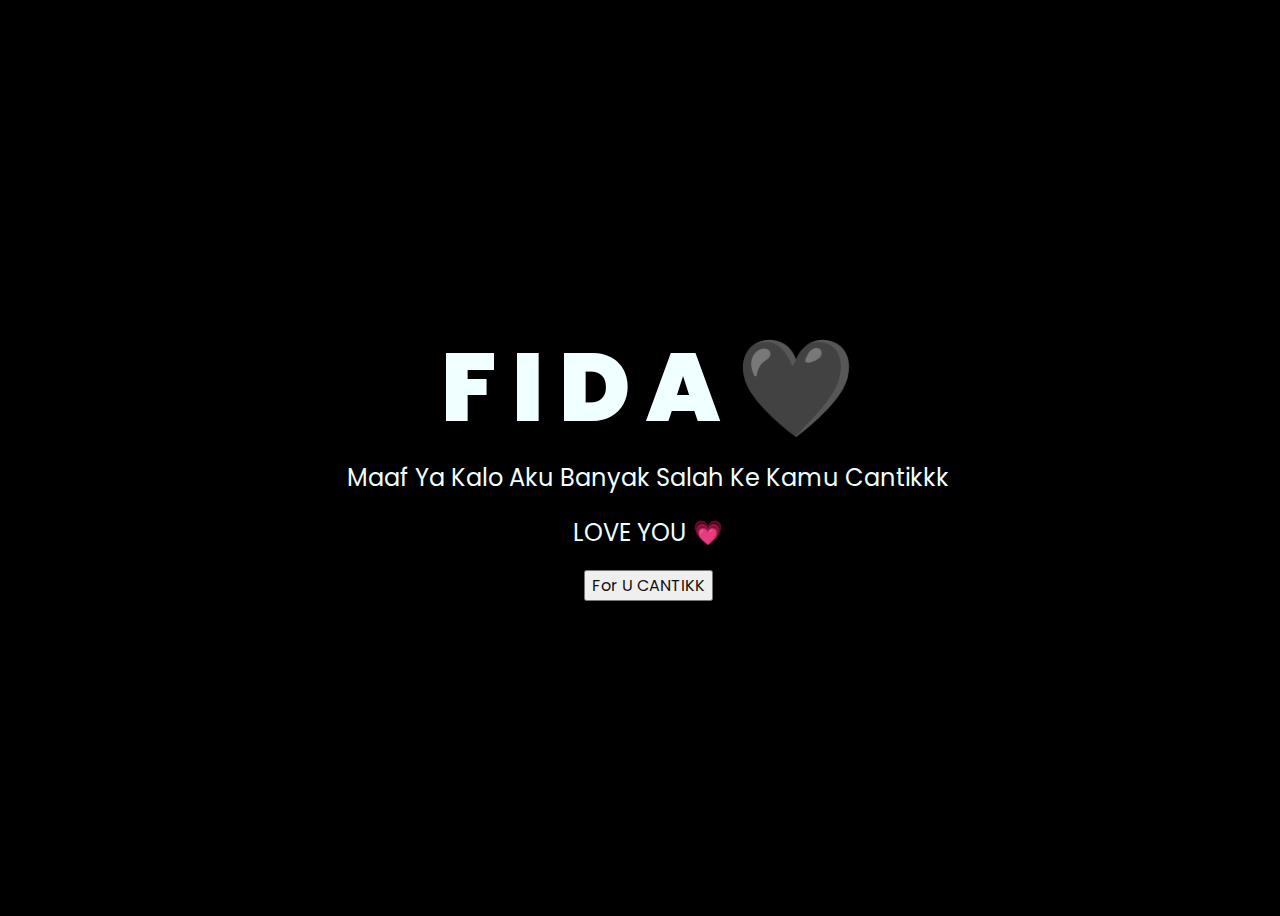
<file: index.html>
<!DOCTYPE html>
<html lang="en">
<head>
    <meta charset="UTF-8">
    <meta http-equiv="X-UA-Compatible" content="IE=edge">
    <meta name="viewport" content="width=device-width, initial-scale=1.0">
    <link rel="stylesheet" href="css/style.css">
    <link rel="icon" href="img/Fida.jpg" type="image/x-icon">
    <title>Idhaaa</title>
</head>
<body>
    <div class="greetings">
    <!-- silahkan menambah kata sesuai keinginan dengan <span>text...</span -->
        <span>F</span>
        <span>I</span>
        <span>D</span>
        <span>A</span>
        <span>🖤</span>
    </div>
    <div class="description">
        <span>Maaf Ya Kalo Aku Banyak Salah Ke Kamu Cantikkk</span>
    </div>
</div>
<div class="description">
    <span> LOVE YOU 💗 </span>
</div>
    <div class="button">
        <button>
            <a href="Bunga.html">For U CANTIKK</a>
        </button>
    </div>
</body>
</html>
</file>
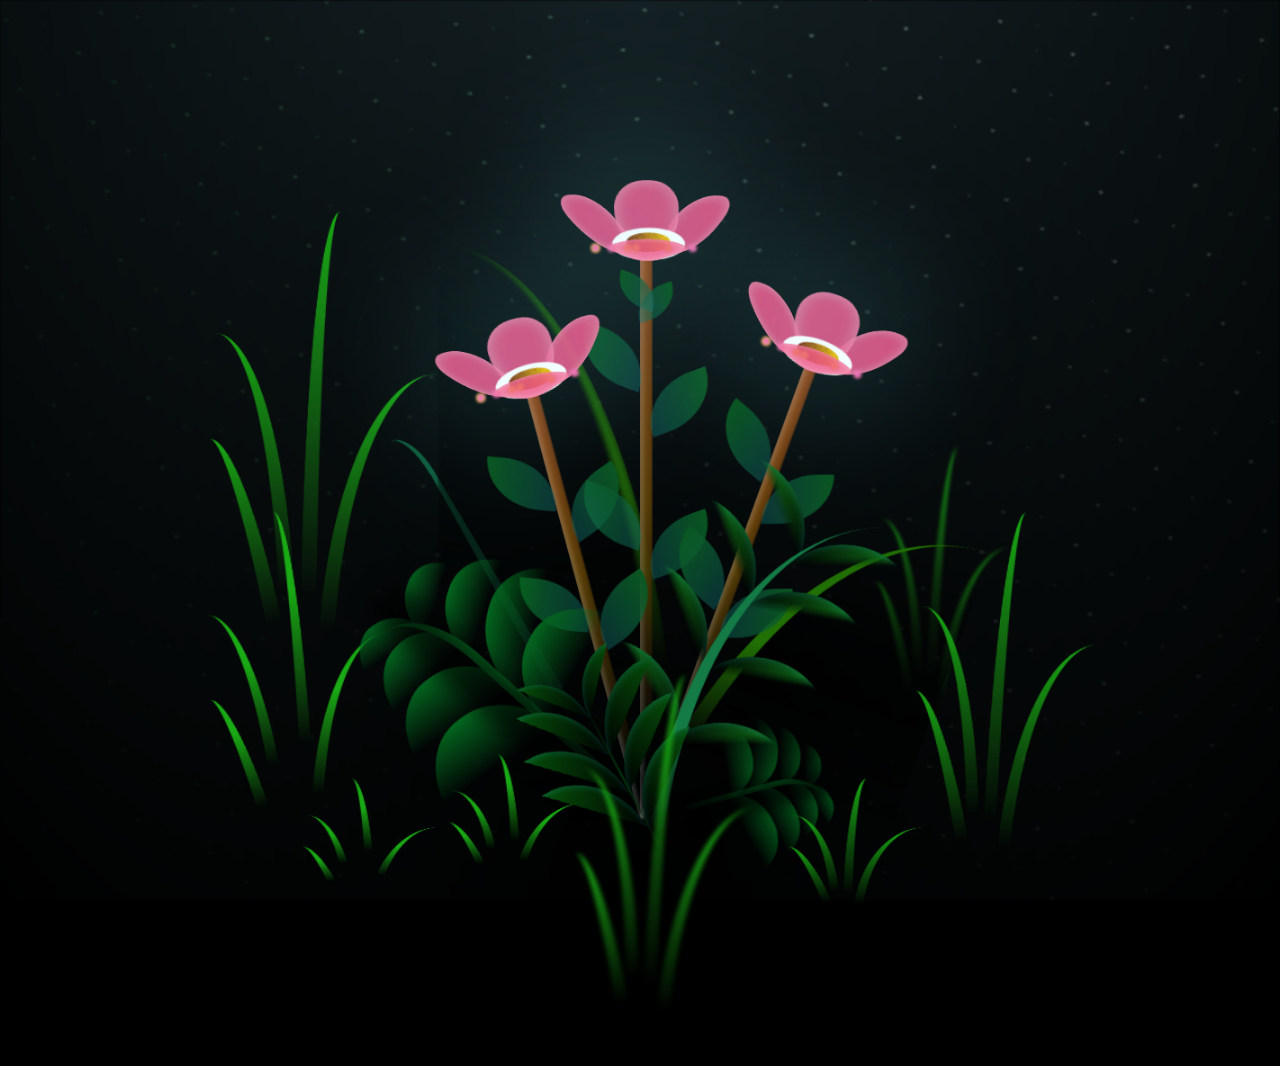
<file: Bunga.html>
<!DOCTYPE html>
<html lang="en">
<head>
    <meta charset="UTF-8">
    <meta http-equiv="X-UA-Compatible" content="IE=edge">
    <meta name="viewport" content="width=device-width, initial-scale=1.0">
    <link rel="stylesheet" href="css/main.css">
    <link rel="icon" href="img/Fida.jpg" type="image/x-icon">
    <title>Idhaaa</title>
</head>
<body class="container">
    <div class="night"></div>
    <div class="flowers">
      <div class="flower flower--1">
        <div class="flower__leafs flower__leafs--1">
          <div class="flower__leaf flower__leaf--1"></div>
          <div class="flower__leaf flower__leaf--2"></div>
          <div class="flower__leaf flower__leaf--3"></div>
          <div class="flower__leaf flower__leaf--4"></div>
          <div class="flower__white-circle"></div>
  
          <div class="flower__light flower__light--1"></div>
          <div class="flower__light flower__light--2"></div>
          <div class="flower__light flower__light--3"></div>
          <div class="flower__light flower__light--4"></div>
          <div class="flower__light flower__light--5"></div>
          <div class="flower__light flower__light--6"></div>
          <div class="flower__light flower__light--7"></div>
          <div class="flower__light flower__light--8"></div>
  
        </div>
        <div class="flower__line">
          <div class="flower__line__leaf flower__line__leaf--1"></div>
          <div class="flower__line__leaf flower__line__leaf--2"></div>
          <div class="flower__line__leaf flower__line__leaf--3"></div>
          <div class="flower__line__leaf flower__line__leaf--4"></div>
          <div class="flower__line__leaf flower__line__leaf--5"></div>
          <div class="flower__line__leaf flower__line__leaf--6"></div>
        </div>
      </div>
  
      <div class="flower flower--2">
        <div class="flower__leafs flower__leafs--2">
          <div class="flower__leaf flower__leaf--1"></div>
          <div class="flower__leaf flower__leaf--2"></div>
          <div class="flower__leaf flower__leaf--3"></div>
          <div class="flower__leaf flower__leaf--4"></div>
          <div class="flower__white-circle"></div>
  
          <div class="flower__light flower__light--1"></div>
          <div class="flower__light flower__light--2"></div>
          <div class="flower__light flower__light--3"></div>
          <div class="flower__light flower__light--4"></div>
          <div class="flower__light flower__light--5"></div>
          <div class="flower__light flower__light--6"></div>
          <div class="flower__light flower__light--7"></div>
          <div class="flower__light flower__light--8"></div>
  
        </div>
        <div class="flower__line">
          <div class="flower__line__leaf flower__line__leaf--1"></div>
          <div class="flower__line__leaf flower__line__leaf--2"></div>
          <div class="flower__line__leaf flower__line__leaf--3"></div>
          <div class="flower__line__leaf flower__line__leaf--4"></div>
        </div>
      </div>
  
      <div class="flower flower--3">
        <div class="flower__leafs flower__leafs--3">
          <div class="flower__leaf flower__leaf--1"></div>
          <div class="flower__leaf flower__leaf--2"></div>
          <div class="flower__leaf flower__leaf--3"></div>
          <div class="flower__leaf flower__leaf--4"></div>
          <div class="flower__white-circle"></div>
  
          <div class="flower__light flower__light--1"></div>
          <div class="flower__light flower__light--2"></div>
          <div class="flower__light flower__light--3"></div>
          <div class="flower__light flower__light--4"></div>
          <div class="flower__light flower__light--5"></div>
          <div class="flower__light flower__light--6"></div>
          <div class="flower__light flower__light--7"></div>
          <div class="flower__light flower__light--8"></div>
  
        </div>
        <div class="flower__line">
          <div class="flower__line__leaf flower__line__leaf--1"></div>
          <div class="flower__line__leaf flower__line__leaf--2"></div>
          <div class="flower__line__leaf flower__line__leaf--3"></div>
          <div class="flower__line__leaf flower__line__leaf--4"></div>
        </div>
      </div>
  
      <div class="grow-ans" style="--d:1.2s">
        <div class="flower__g-long">
          <div class="flower__g-long__top"></div>
          <div class="flower__g-long__bottom"></div>
        </div>
      </div>
  
      <div class="growing-grass">
        <div class="flower__grass flower__grass--1">
          <div class="flower__grass--top"></div>
          <div class="flower__grass--bottom"></div>
          <div class="flower__grass__leaf flower__grass__leaf--1"></div>
          <div class="flower__grass__leaf flower__grass__leaf--2"></div>
          <div class="flower__grass__leaf flower__grass__leaf--3"></div>
          <div class="flower__grass__leaf flower__grass__leaf--4"></div>
          <div class="flower__grass__leaf flower__grass__leaf--5"></div>
          <div class="flower__grass__leaf flower__grass__leaf--6"></div>
          <div class="flower__grass__leaf flower__grass__leaf--7"></div>
          <div class="flower__grass__leaf flower__grass__leaf--8"></div>
          <div class="flower__grass__overlay"></div>
        </div>
      </div>
  
      <div class="growing-grass">
        <div class="flower__grass flower__grass--2">
          <div class="flower__grass--top"></div>
          <div class="flower__grass--bottom"></div>
          <div class="flower__grass__leaf flower__grass__leaf--1"></div>
          <div class="flower__grass__leaf flower__grass__leaf--2"></div>
          <div class="flower__grass__leaf flower__grass__leaf--3"></div>
          <div class="flower__grass__leaf flower__grass__leaf--4"></div>
          <div class="flower__grass__leaf flower__grass__leaf--5"></div>
          <div class="flower__grass__leaf flower__grass__leaf--6"></div>
          <div class="flower__grass__leaf flower__grass__leaf--7"></div>
          <div class="flower__grass__leaf flower__grass__leaf--8"></div>
          <div class="flower__grass__overlay"></div>
        </div>
      </div>
  
      <div class="grow-ans" style="--d:2.4s">
        <div class="flower__g-right flower__g-right--1">
          <div class="leaf"></div>
        </div>
      </div>
  
      <div class="grow-ans" style="--d:2.8s">
        <div class="flower__g-right flower__g-right--2">
          <div class="leaf"></div>
        </div>
      </div>
  
      <div class="grow-ans" style="--d:2.8s">
        <div class="flower__g-front">
          <div class="flower__g-front__leaf-wrapper flower__g-front__leaf-wrapper--1">
            <div class="flower__g-front__leaf"></div>
          </div>
          <div class="flower__g-front__leaf-wrapper flower__g-front__leaf-wrapper--2">
            <div class="flower__g-front__leaf"></div>
          </div>
          <div class="flower__g-front__leaf-wrapper flower__g-front__leaf-wrapper--3">
            <div class="flower__g-front__leaf"></div>
          </div>
          <div class="flower__g-front__leaf-wrapper flower__g-front__leaf-wrapper--4">
            <div class="flower__g-front__leaf"></div>
          </div>
          <div class="flower__g-front__leaf-wrapper flower__g-front__leaf-wrapper--5">
            <div class="flower__g-front__leaf"></div>
          </div>
          <div class="flower__g-front__leaf-wrapper flower__g-front__leaf-wrapper--6">
            <div class="flower__g-front__leaf"></div>
          </div>
          <div class="flower__g-front__leaf-wrapper flower__g-front__leaf-wrapper--7">
            <div class="flower__g-front__leaf"></div>
          </div>
          <div class="flower__g-front__leaf-wrapper flower__g-front__leaf-wrapper--8">
            <div class="flower__g-front__leaf"></div>
          </div>
          <div class="flower__g-front__line"></div>
        </div>
      </div>
  
      <div class="grow-ans" style="--d:3.2s">
        <div class="flower__g-fr">
          <div class="leaf"></div>
          <div class="flower__g-fr__leaf flower__g-fr__leaf--1"></div>
          <div class="flower__g-fr__leaf flower__g-fr__leaf--2"></div>
          <div class="flower__g-fr__leaf flower__g-fr__leaf--3"></div>
          <div class="flower__g-fr__leaf flower__g-fr__leaf--4"></div>
          <div class="flower__g-fr__leaf flower__g-fr__leaf--5"></div>
          <div class="flower__g-fr__leaf flower__g-fr__leaf--6"></div>
          <div class="flower__g-fr__leaf flower__g-fr__leaf--7"></div>
          <div class="flower__g-fr__leaf flower__g-fr__leaf--8"></div>
        </div>
      </div>
  
      <div class="long-g long-g--0">
        <div class="grow-ans" style="--d:3s">
          <div class="leaf leaf--0"></div>
        </div>
        <div class="grow-ans" style="--d:2.2s">
          <div class="leaf leaf--1"></div>
        </div>
        <div class="grow-ans" style="--d:3.4s">
          <div class="leaf leaf--2"></div>
        </div>
        <div class="grow-ans" style="--d:3.6s">
          <div class="leaf leaf--3"></div>
        </div>
      </div>
  
      <div class="long-g long-g--1">
        <div class="grow-ans" style="--d:3.6s">
          <div class="leaf leaf--0"></div>
        </div>
        <div class="grow-ans" style="--d:3.8s">
          <div class="leaf leaf--1"></div>
        </div>
        <div class="grow-ans" style="--d:4s">
          <div class="leaf leaf--2"></div>
        </div>
        <div class="grow-ans" style="--d:4.2s">
          <div class="leaf leaf--3"></div>
        </div>
      </div>
  
      <div class="long-g long-g--2">
        <div class="grow-ans" style="--d:4s">
          <div class="leaf leaf--0"></div>
        </div>
        <div class="grow-ans" style="--d:4.2s">
          <div class="leaf leaf--1"></div>
        </div>
        <div class="grow-ans" style="--d:4.4s">
          <div class="leaf leaf--2"></div>
        </div>
        <div class="grow-ans" style="--d:4.6s">
          <div class="leaf leaf--3"></div>
        </div>
      </div>
  
      <div class="long-g long-g--3">
        <div class="grow-ans" style="--d:4s">
          <div class="leaf leaf--0"></div>
        </div>
        <div class="grow-ans" style="--d:4.2s">
          <div class="leaf leaf--1"></div>
        </div>
        <div class="grow-ans" style="--d:3s">
          <div class="leaf leaf--2"></div>
        </div>
        <div class="grow-ans" style="--d:3.6s">
          <div class="leaf leaf--3"></div>
        </div>
      </div>
  
      <div class="long-g long-g--4">
        <div class="grow-ans" style="--d:4s">
          <div class="leaf leaf--0"></div>
        </div>
        <div class="grow-ans" style="--d:4.2s">
          <div class="leaf leaf--1"></div>
        </div>
        <div class="grow-ans" style="--d:3s">
          <div class="leaf leaf--2"></div>
        </div>
        <div class="grow-ans" style="--d:3.6s">
          <div class="leaf leaf--3"></div>
        </div>
      </div>
  
      <div class="long-g long-g--5">
        <div class="grow-ans" style="--d:4s">
          <div class="leaf leaf--0"></div>
        </div>
        <div class="grow-ans" style="--d:4.2s">
          <div class="leaf leaf--1"></div>
        </div>
        <div class="grow-ans" style="--d:3s">
          <div class="leaf leaf--2"></div>
        </div>
        <div class="grow-ans" style="--d:3.6s">
          <div class="leaf leaf--3"></div>
        </div>
      </div>
  
      <div class="long-g long-g--6">
        <div class="grow-ans" style="--d:4.2s">
          <div class="leaf leaf--0"></div>
        </div>
        <div class="grow-ans" style="--d:4.4s">
          <div class="leaf leaf--1"></div>
        </div>
        <div class="grow-ans" style="--d:4.6s">
          <div class="leaf leaf--2"></div>
        </div>
        <div class="grow-ans" style="--d:4.8s">
          <div class="leaf leaf--3"></div>
        </div>
      </div>
  
      <div class="long-g long-g--7">
        <div class="grow-ans" style="--d:3s">
          <div class="leaf leaf--0"></div>
        </div>
        <div class="grow-ans" style="--d:3.2s">
          <div class="leaf leaf--1"></div>
        </div>
        <div class="grow-ans" style="--d:3.5s">
          <div class="leaf leaf--2"></div>
        </div>
        <div class="grow-ans" style="--d:3.6s">
          <div class="leaf leaf--3"></div>
        </div>
      </div>
    </div>
    <script src="main.js"></script>
  </body>
</html>
</file>
<file: css/style.css>
@import url('https://fonts.googleapis.com/css2?family=Poppins:ital,wght@0,500;1,900&display=swap');
*{
    font-family: 'Poppins',cursive;
}
body{
    color: azure;
    width: 100%;
    height: 100vh;
    display: flex;
    flex-direction: column;
    align-items: center;
    justify-content: center;
    background-color: black;
}
.greetings{
    font-size: 6rem;
    font-weight: 900;
}
.greetings > span{
    animation: glow 3s ease-in-out infinite;
}
@keyframes glow{
    0%, 100%{
        color: #fff;
        text-shadow: 0 0 12px #39c6d6, 0 0 50px #39c6d6, 0 0 100px #39c6d6;
    }
    10%, 90%{
        color: #111;
        text-shadow: none;
    }
}
.greetings > span:nth-child(2){
    animation-delay: .2s ;
}
.greetings > span:nth-child(3){
    animation-delay: .4s ;
}
.greetings > span:nth-child(4){
    animation-delay: .6s;
}
.greetings > span:nth-child(5){
    animation-delay: .8s;
}
.greetings > span:nth-child(6){
    animation-delay: .10s;
}

.description{
    font-size: 1.5rem;
    margin-bottom: 20px;
}

.button a{
    text-decoration: none;
    font-size: 1rem;
    color: #111;
}

@media screen and (max-width:574px){
    .greetings{
        display: block;
        font-size: 3rem;
        font-weight: 500;
        text-align: center;
    }
    .description{
        font-size: 1rem;
    }
    
    .button a{
        font-size: .5rem;
    }
}
</file>
<file: css/main.css>
*,
*::after,
*::before {
    padding: 0;
    margin: 0;
    box-sizing: border-box;
}

:root {
    --dark-color: #000;
}

body {
    display: flex;
    align-items: flex-end;
    justify-content: center;
    min-height: 100vh;
    background-color: var(--dark-color);
    overflow: hidden;
    perspective: 1000px;
}

.night {
    position: fixed;
    left: 50%;
    top: 0;
    transform: translateX(-50%);
    width: 100%;
    height: 100%;
    filter: blur(0.1vmin);
    background-image: radial-gradient(ellipse at top, transparent 0%, var(--dark-color)), radial-gradient(ellipse at bottom, var(--dark-color), rgba(145, 233, 255, 0.2)), repeating-linear-gradient(220deg, rgb(0, 0, 0) 0px, rgb(0, 0, 0) 19px, transparent 19px, transparent 22px), repeating-linear-gradient(189deg, rgb(0, 0, 0) 0px, rgb(0, 0, 0) 19px, transparent 19px, transparent 22px), repeating-linear-gradient(148deg, rgb(0, 0, 0) 0px, rgb(0, 0, 0) 19px, transparent 19px, transparent 22px), linear-gradient(90deg, rgb(7, 107, 42), rgb(240, 240, 240));
}

.flowers {
    position: relative;
    transform: scale(0.9);
}

.flower {
    position: absolute;
    bottom: 10vmin;
    transform-origin: bottom center;
    z-index: 10;
    --fl-speed: 0.3s;
}

.flower--1 {
    -webkit-animation: moving-flower-1 4s linear infinite;
    animation: moving-flower-1 4s linear infinite;
}

.flower--1 .flower__line {
    height: 70vmin;
    -webkit-animation-delay: 0.3s;
    animation-delay: 0.3s;
}

.flower--1 .flower__line__leaf--1 {
    -webkit-animation: blooming-leaf-right var(--fl-speed) 1.6s backwards;
    animation: blooming-leaf-right var(--fl-speed) 1.6s backwards;
}

.flower--1 .flower__line__leaf--2 {
    -webkit-animation: blooming-leaf-right var(--fl-speed) 1.4s backwards;
    animation: blooming-leaf-right var(--fl-speed) 1.4s backwards;
}

.flower--1 .flower__line__leaf--3 {
    -webkit-animation: blooming-leaf-left var(--fl-speed) 1.2s backwards;
    animation: blooming-leaf-left var(--fl-speed) 1.2s backwards;
}

.flower--1 .flower__line__leaf--4 {
    -webkit-animation: blooming-leaf-left var(--fl-speed) 1s backwards;
    animation: blooming-leaf-left var(--fl-speed) 1s backwards;
}

.flower--1 .flower__line__leaf--5 {
    -webkit-animation: blooming-leaf-right var(--fl-speed) 1.8s backwards;
    animation: blooming-leaf-right var(--fl-speed) 1.8s backwards;
}

.flower--1 .flower__line__leaf--6 {
    -webkit-animation: blooming-leaf-left var(--fl-speed) 2s backwards;
    animation: blooming-leaf-left var(--fl-speed) 2s backwards;
}

.flower--2 {
    left: 50%;
    transform: rotate(20deg);
    -webkit-animation: moving-flower-2 4s linear infinite;
    animation: moving-flower-2 4s linear infinite;
}

.flower--2 .flower__line {
    height: 60vmin;
    -webkit-animation-delay: 0.6s;
    animation-delay: 0.6s;
}

.flower--2 .flower__line__leaf--1 {
    -webkit-animation: blooming-leaf-right var(--fl-speed) 1.9s backwards;
    animation: blooming-leaf-right var(--fl-speed) 1.9s backwards;
}

.flower--2 .flower__line__leaf--2 {
    -webkit-animation: blooming-leaf-right var(--fl-speed) 1.7s backwards;
    animation: blooming-leaf-right var(--fl-speed) 1.7s backwards;
}

.flower--2 .flower__line__leaf--3 {
    -webkit-animation: blooming-leaf-left var(--fl-speed) 1.5s backwards;
    animation: blooming-leaf-left var(--fl-speed) 1.5s backwards;
}

.flower--2 .flower__line__leaf--4 {
    -webkit-animation: blooming-leaf-left var(--fl-speed) 1.3s backwards;
    animation: blooming-leaf-left var(--fl-speed) 1.3s backwards;
}

.flower--3 {
    left: 50%;
    transform: rotate(-15deg);
    -webkit-animation: moving-flower-3 4s linear infinite;
    animation: moving-flower-3 4s linear infinite;
}

.flower--3 .flower__line {
    -webkit-animation-delay: 0.9s;
    animation-delay: 0.9s;
}

.flower--3 .flower__line__leaf--1 {
    -webkit-animation: blooming-leaf-right var(--fl-speed) 2.5s backwards;
    animation: blooming-leaf-right var(--fl-speed) 2.5s backwards;
}

.flower--3 .flower__line__leaf--2 {
    -webkit-animation: blooming-leaf-right var(--fl-speed) 2.3s backwards;
    animation: blooming-leaf-right var(--fl-speed) 2.3s backwards;
}

.flower--3 .flower__line__leaf--3 {
    -webkit-animation: blooming-leaf-left var(--fl-speed) 2.1s backwards;
    animation: blooming-leaf-left var(--fl-speed) 2.1s backwards;
}

.flower--3 .flower__line__leaf--4 {
    -webkit-animation: blooming-leaf-left var(--fl-speed) 1.9s backwards;
    animation: blooming-leaf-left var(--fl-speed) 1.9s backwards;
}

.flower__leafs {
    position: relative;
    -webkit-animation: blooming-flower 2s backwards;
    animation: blooming-flower 2s backwards;
}

.flower__leafs--1 {
    -webkit-animation-delay: 1.1s;
    animation-delay: 1.1s;
}

.flower__leafs--2 {
    -webkit-animation-delay: 1.4s;
    animation-delay: 1.4s;
}

.flower__leafs--3 {
    -webkit-animation-delay: 1.7s;
    animation-delay: 1.7s;
}

.flower__leafs::after {
    content: "";
    position: absolute;
    left: 0;
    top: 0;
    transform: translate(-50%, -100%);
    width: 8vmin;
    height: 8vmin;
    background-color: #6bf0ff;
    filter: blur(10vmin);
}

.flower__leaf {
    position: absolute;
    bottom: 0;
    left: 50%;
    width: 8vmin;
    height: 11vmin;
    border-radius: 51% 49% 47% 53%/44% 45% 55% 69%;
    background-color: #f672b0;
    background-image: linear-gradient(to top, #ee5286, #ee5286);
    transform-origin: bottom center;
    opacity: 0.9;
    box-shadow: inset 0 0 2vmin rgba(255, 255, 255, 0.5);
}

.flower__leaf--1 {
    transform: translate(-10%, 1%) rotateY(40deg) rotateX(-50deg);
}

.flower__leaf--2 {
    transform: translate(-50%, -4%) rotateX(40deg);
}

.flower__leaf--3 {
    transform: translate(-90%, 0%) rotateY(45deg) rotateX(50deg);
}

.flower__leaf--4 {
    width: 8vmin;
    height: 8vmin;
    transform-origin: bottom left;
    border-radius: 4vmin 10vmin 4vmin 4vmin;
    transform: translate(0%, 18%) rotateX(70deg) rotate(-43deg);
    background-image: linear-gradient(to top, #ee5286, #ee5286);
    z-index: 1;
    opacity: 0.8;
}

.flower__white-circle {
    position: absolute;
    left: -3.5vmin;
    top: -3vmin;
    width: 9vmin;
    height: 4vmin;
    border-radius: 50%;
    background-color: #fff;
}

.flower__white-circle::after {
    content: "";
    position: absolute;
    left: 50%;
    top: 45%;
    transform: translate(-50%, -50%);
    width: 60%;
    height: 60%;
    border-radius: inherit;
    background-image: repeating-linear-gradient(135deg, rgba(0, 0, 0, 0.03) 0px, rgba(0, 0, 0, 0.03) 1px, transparent 1px, transparent 12px), repeating-linear-gradient(45deg, rgba(0, 0, 0, 0.03) 0px, rgba(0, 0, 0, 0.03) 1px, transparent 1px, transparent 12px), repeating-linear-gradient(67.5deg, rgba(0, 0, 0, 0.03) 0px, rgba(0, 0, 0, 0.03) 1px, transparent 1px, transparent 12px), repeating-linear-gradient(135deg, rgba(0, 0, 0, 0.03) 0px, rgba(0, 0, 0, 0.03) 1px, transparent 1px, transparent 12px), repeating-linear-gradient(45deg, rgba(0, 0, 0, 0.03) 0px, rgba(0, 0, 0, 0.03) 1px, transparent 1px, transparent 12px), repeating-linear-gradient(112.5deg, rgba(0, 0, 0, 0.03) 0px, rgba(0, 0, 0, 0.03) 1px, transparent 1px, transparent 12px), repeating-linear-gradient(112.5deg, rgba(0, 0, 0, 0.03) 0px, rgba(0, 0, 0, 0.03) 1px, transparent 1px, transparent 12px), repeating-linear-gradient(45deg, rgba(0, 0, 0, 0.03) 0px, rgba(0, 0, 0, 0.03) 1px, transparent 1px, transparent 12px), repeating-linear-gradient(22.5deg, rgba(0, 0, 0, 0.03) 0px, rgba(0, 0, 0, 0.03) 1px, transparent 1px, transparent 12px), repeating-linear-gradient(45deg, rgba(0, 0, 0, 0.03) 0px, rgba(0, 0, 0, 0.03) 1px, transparent 1px, transparent 12px), repeating-linear-gradient(22.5deg, rgba(0, 0, 0, 0.03) 0px, rgba(0, 0, 0, 0.03) 1px, transparent 1px, transparent 12px), repeating-linear-gradient(135deg, rgba(0, 0, 0, 0.03) 0px, rgba(0, 0, 0, 0.03) 1px, transparent 1px, transparent 12px), repeating-linear-gradient(157.5deg, rgba(0, 0, 0, 0.03) 0px, rgba(0, 0, 0, 0.03) 1px, transparent 1px, transparent 12px), repeating-linear-gradient(67.5deg, rgba(0, 0, 0, 0.03) 0px, rgba(0, 0, 0, 0.03) 1px, transparent 1px, transparent 12px), repeating-linear-gradient(67.5deg, rgba(0, 0, 0, 0.03) 0px, rgba(0, 0, 0, 0.03) 1px, transparent 1px, transparent 12px), linear-gradient(90deg, rgb(127, 47, 21), rgb(255, 206, 0));
}

.flower__line {
    height: 55vmin;
    width: 1.5vmin;
    background-image: linear-gradient(to left, rgba(0, 0, 0, 0.2), transparent, rgba(255, 255, 255, 0.2)), linear-gradient(to top, transparent 10%, #583e08, #944415);
    box-shadow: inset 0 0 2px rgba(0, 0, 0, 0.5);
    -webkit-animation: grow-flower-tree 4s backwards;
    animation: grow-flower-tree 4s backwards;
}

.flower__line__leaf {
    --w: 7vmin;
    --h: calc(var(--w) + 2vmin);
    position: absolute;
    top: 20%;
    left: 90%;
    width: var(--w);
    height: var(--h);
    border-top-right-radius: var(--h);
    border-bottom-left-radius: var(--h);
    background-image: linear-gradient(to top, rgba(20, 117, 122, 0.4), #095721);
}

.flower__line__leaf--1 {
    transform: rotate(70deg) rotateY(30deg);
}

.flower__line__leaf--2 {
    top: 45%;
    transform: rotate(70deg) rotateY(30deg);
}

.flower__line__leaf--3,
.flower__line__leaf--4,
.flower__line__leaf--6 {
    border-top-right-radius: 0;
    border-bottom-left-radius: 0;
    border-top-left-radius: var(--h);
    border-bottom-right-radius: var(--h);
    left: -460%;
    top: 12%;
    transform: rotate(-70deg) rotateY(30deg);
}

.flower__line__leaf--4 {
    top: 40%;
}

.flower__line__leaf--5 {
    top: 0;
    transform-origin: left;
    transform: rotate(70deg) rotateY(30deg) scale(0.6);
}

.flower__line__leaf--6 {
    top: -2%;
    left: -450%;
    transform-origin: right;
    transform: rotate(-70deg) rotateY(30deg) scale(0.6);
}

.flower__light {
    position: absolute;
    bottom: 0vmin;
    width: 1vmin;
    height: 1vmin;
    background-color: rgb(255, 251, 0);
    border-radius: 50%;
    filter: blur(0.2vmin);
    -webkit-animation: light-ans 4s linear infinite backwards;
    animation: light-ans 4s linear infinite backwards;
}

.flower__light:nth-child(odd) {
    background-color: #f76baf;
}

.flower__light--1 {
    left: -2vmin;
    -webkit-animation-delay: 1s;
    animation-delay: 1s;
}

.flower__light--2 {
    left: 3vmin;
    -webkit-animation-delay: 0.5s;
    animation-delay: 0.5s;
}

.flower__light--3 {
    left: -6vmin;
    -webkit-animation-delay: 0.3s;
    animation-delay: 0.3s;
}

.flower__light--4 {
    left: 6vmin;
    -webkit-animation-delay: 0.9s;
    animation-delay: 0.9s;
}

.flower__light--5 {
    left: -1vmin;
    -webkit-animation-delay: 1.5s;
    animation-delay: 1.5s;
}

.flower__light--6 {
    left: -4vmin;
    -webkit-animation-delay: 3s;
    animation-delay: 3s;
}

.flower__light--7 {
    left: 3vmin;
    -webkit-animation-delay: 2s;
    animation-delay: 2s;
}

.flower__light--8 {
    left: -6vmin;
    -webkit-animation-delay: 3.5s;
    animation-delay: 3.5s;
}

.flower__grass {
    --c: #04661f;
    --line-w: 1.5vmin;
    position: absolute;
    bottom: 12vmin;
    left: -7vmin;
    display: flex;
    flex-direction: column;
    align-items: flex-end;
    z-index: 20;
    transform-origin: bottom center;
    transform: rotate(-48deg) rotateY(40deg);
}

.flower__grass--1 {
    -webkit-animation: moving-grass 2s linear infinite;
    animation: moving-grass 2s linear infinite;
}

.flower__grass--2 {
    left: 2vmin;
    bottom: 10vmin;
    transform: scale(0.5) rotate(75deg) rotateX(10deg) rotateY(-200deg);
    opacity: 0.8;
    z-index: 0;
    -webkit-animation: moving-grass--2 1.5s linear infinite;
    animation: moving-grass--2 1.5s linear infinite;
}

.flower__grass--top {
    width: 7vmin;
    height: 10vmin;
    border-top-right-radius: 100%;
    border-right: var(--line-w) solid var(--c);
    transform-origin: bottom center;
    transform: rotate(-2deg);
}

.flower__grass--bottom {
    margin-top: -2px;
    width: var(--line-w);
    height: 25vmin;
    background-image: linear-gradient(to top, transparent, var(--c));
}

.flower__grass__leaf {
    --size: 10vmin;
    position: absolute;
    width: calc(var(--size) * 2.1);
    height: var(--size);
    border-top-left-radius: var(--size);
    border-top-right-radius: var(--size);
    background-image: linear-gradient(to top, transparent, transparent 30%, var(--c));
    z-index: 100;
}

.flower__grass__leaf--1 {
    top: -6%;
    left: 30%;
    --size: 6vmin;
    transform: rotate(-20deg);
    -webkit-animation: growing-grass-ans--1 2s 2.6s backwards;
    animation: growing-grass-ans--1 2s 2.6s backwards;
}

@-webkit-keyframes growing-grass-ans--1 {
    0% {
        transform-origin: bottom left;
        transform: rotate(-20deg) scale(0);
    }
}

@keyframes growing-grass-ans--1 {
    0% {
        transform-origin: bottom left;
        transform: rotate(-20deg) scale(0);
    }
}

.flower__grass__leaf--2 {
    top: -5%;
    left: -110%;
    --size: 6vmin;
    transform: rotate(10deg);
    -webkit-animation: growing-grass-ans--2 2s 2.4s linear backwards;
    animation: growing-grass-ans--2 2s 2.4s linear backwards;
}

@-webkit-keyframes growing-grass-ans--2 {
    0% {
        transform-origin: bottom right;
        transform: rotate(10deg) scale(0);
    }
}

@keyframes growing-grass-ans--2 {
    0% {
        transform-origin: bottom right;
        transform: rotate(10deg) scale(0);
    }
}

.flower__grass__leaf--3 {
    top: 5%;
    left: 60%;
    --size: 8vmin;
    transform: rotate(-18deg) rotateX(-20deg);
    -webkit-animation: growing-grass-ans--3 2s 2.2s linear backwards;
    animation: growing-grass-ans--3 2s 2.2s linear backwards;
}

@-webkit-keyframes growing-grass-ans--3 {
    0% {
        transform-origin: bottom left;
        transform: rotate(-18deg) rotateX(-20deg) scale(0);
    }
}

@keyframes growing-grass-ans--3 {
    0% {
        transform-origin: bottom left;
        transform: rotate(-18deg) rotateX(-20deg) scale(0);
    }
}

.flower__grass__leaf--4 {
    top: 6%;
    left: -135%;
    --size: 8vmin;
    transform: rotate(2deg);
    -webkit-animation: growing-grass-ans--4 2s 2s linear backwards;
    animation: growing-grass-ans--4 2s 2s linear backwards;
}

@-webkit-keyframes growing-grass-ans--4 {
    0% {
        transform-origin: bottom right;
        transform: rotate(2deg) scale(0);
    }
}

@keyframes growing-grass-ans--4 {
    0% {
        transform-origin: bottom right;
        transform: rotate(2deg) scale(0);
    }
}

.flower__grass__leaf--5 {
    top: 20%;
    left: 60%;
    --size: 10vmin;
    transform: rotate(-24deg) rotateX(-20deg);
    -webkit-animation: growing-grass-ans--5 2s 1.8s linear backwards;
    animation: growing-grass-ans--5 2s 1.8s linear backwards;
}

@-webkit-keyframes growing-grass-ans--5 {
    0% {
        transform-origin: bottom left;
        transform: rotate(-24deg) rotateX(-20deg) scale(0);
    }
}

@keyframes growing-grass-ans--5 {
    0% {
        transform-origin: bottom left;
        transform: rotate(-24deg) rotateX(-20deg) scale(0);
    }
}

.flower__grass__leaf--6 {
    top: 22%;
    left: -180%;
    --size: 10vmin;
    transform: rotate(10deg);
    -webkit-animation: growing-grass-ans--6 2s 1.6s linear backwards;
    animation: growing-grass-ans--6 2s 1.6s linear backwards;
}

@-webkit-keyframes growing-grass-ans--6 {
    0% {
        transform-origin: bottom right;
        transform: rotate(10deg) scale(0);
    }
}

@keyframes growing-grass-ans--6 {
    0% {
        transform-origin: bottom right;
        transform: rotate(10deg) scale(0);
    }
}

.flower__grass__leaf--7 {
    top: 39%;
    left: 70%;
    --size: 10vmin;
    transform: rotate(-10deg);
    -webkit-animation: growing-grass-ans--7 2s 1.4s linear backwards;
    animation: growing-grass-ans--7 2s 1.4s linear backwards;
}

@-webkit-keyframes growing-grass-ans--7 {
    0% {
        transform-origin: bottom left;
        transform: rotate(-10deg) scale(0);
    }
}

@keyframes growing-grass-ans--7 {
    0% {
        transform-origin: bottom left;
        transform: rotate(-10deg) scale(0);
    }
}

.flower__grass__leaf--8 {
    top: 40%;
    left: -215%;
    --size: 11vmin;
    transform: rotate(10deg);
    -webkit-animation: growing-grass-ans--8 2s 1.2s linear backwards;
    animation: growing-grass-ans--8 2s 1.2s linear backwards;
}

@-webkit-keyframes growing-grass-ans--8 {
    0% {
        transform-origin: bottom right;
        transform: rotate(10deg) scale(0);
    }
}

@keyframes growing-grass-ans--8 {
    0% {
        transform-origin: bottom right;
        transform: rotate(10deg) scale(0);
    }
}

.flower__grass__overlay {
    position: absolute;
    top: -10%;
    right: 0%;
    width: 100%;
    height: 100%;
    background-color: rgba(0, 0, 0, 0.6);
    filter: blur(1.5vmin);
    z-index: 100;
}

.flower__g-long {
    --w: 2vmin;
    --h: 6vmin;
    --c: #0e5b3c;
    position: absolute;
    bottom: 10vmin;
    left: -3vmin;
    transform-origin: bottom center;
    transform: rotate(-30deg) rotateY(-20deg);
    display: flex;
    flex-direction: column;
    align-items: flex-end;
    -webkit-animation: flower-g-long-ans 3s linear infinite;
    animation: flower-g-long-ans 3s linear infinite;
}

@-webkit-keyframes flower-g-long-ans {
    0%,
    100% {
        transform: rotate(-30deg) rotateY(-20deg);
    }
    50% {
        transform: rotate(-32deg) rotateY(-20deg);
    }
}

@keyframes flower-g-long-ans {
    0%,
    100% {
        transform: rotate(-30deg) rotateY(-20deg);
    }
    50% {
        transform: rotate(-32deg) rotateY(-20deg);
    }
}

.flower__g-long__top {
    top: calc(var(--h) * -1);
    width: calc(var(--w) + 1vmin);
    height: var(--h);
    border-top-right-radius: 100%;
    border-right: 0.7vmin solid var(--c);
    transform: translate(-0.7vmin, 1vmin);
}

.flower__g-long__bottom {
    width: var(--w);
    height: 50vmin;
    transform-origin: bottom center;
    background-image: linear-gradient(to top, transparent 30%, var(--c));
    box-shadow: inset 0 0 2px rgba(0, 0, 0, 0.5);
    -webkit-clip-path: polygon(35% 0, 65% 1%, 100% 100%, 0% 100%);
    clip-path: polygon(35% 0, 65% 1%, 100% 100%, 0% 100%);
}

.flower__g-right {
    position: absolute;
    bottom: 6vmin;
    left: -2vmin;
    transform-origin: bottom left;
    transform: rotate(20deg);
}

.flower__g-right .leaf {
    width: 30vmin;
    height: 50vmin;
    border-top-left-radius: 100%;
    border-left: 2vmin solid #217005;
    background-image: linear-gradient(to bottom, transparent, var(--dark-color) 60%);
    -webkit-mask-image: linear-gradient(to top, transparent 30%, #24803e 60%);
    mask-image: linear-gradient(to top, transparent 30%, #24803e 60%);
    /* Menambahkan properti mask-image standar */
}

.flower__g-right--1 {
    -webkit-animation: flower-g-right-ans 2.5s linear infinite;
    animation: flower-g-right-ans 2.5s linear infinite;
}

.flower__g-right--2 {
    left: 5vmin;
    transform: rotateY(-180deg);
    -webkit-animation: flower-g-right-ans--2 3s linear infinite;
    animation: flower-g-right-ans--2 3s linear infinite;
}

.flower__g-right--2 .leaf {
    height: 75vmin;
    filter: blur(0.3vmin);
    opacity: 0.8;
}

@-webkit-keyframes flower-g-right-ans {
    0%,
    100% {
        transform: rotate(20deg);
    }
    50% {
        transform: rotate(24deg) rotateX(-20deg);
    }
}

@keyframes flower-g-right-ans {
    0%,
    100% {
        transform: rotate(20deg);
    }
    50% {
        transform: rotate(24deg) rotateX(-20deg);
    }
}

@-webkit-keyframes flower-g-right-ans--2 {
    0%,
    100% {
        transform: rotateY(-180deg) rotate(0deg) rotateX(-20deg);
    }
    50% {
        transform: rotateY(-180deg) rotate(6deg) rotateX(-20deg);
    }
}

@keyframes flower-g-right-ans--2 {
    0%,
    100% {
        transform: rotateY(-180deg) rotate(0deg) rotateX(-20deg);
    }
    50% {
        transform: rotateY(-180deg) rotate(6deg) rotateX(-20deg);
    }
}

.flower__g-front {
    position: absolute;
    bottom: 6vmin;
    left: 2.5vmin;
    z-index: 100;
    transform-origin: bottom center;
    transform: rotate(-28deg) rotateY(30deg) scale(1.04);
    -webkit-animation: flower__g-front-ans 2s linear infinite;
    animation: flower__g-front-ans 2s linear infinite;
}

@-webkit-keyframes flower__g-front-ans {
    0%,
    100% {
        transform: rotate(-28deg) rotateY(30deg) scale(1.04);
    }
    50% {
        transform: rotate(-35deg) rotateY(40deg) scale(1.04);
    }
}

@keyframes flower__g-front-ans {
    0%,
    100% {
        transform: rotate(-28deg) rotateY(30deg) scale(1.04);
    }
    50% {
        transform: rotate(-35deg) rotateY(40deg) scale(1.04);
    }
}

.flower__g-front__line {
    width: 0.3vmin;
    height: 20vmin;
    background-image: linear-gradient(to top, transparent, #042e0b, transparent 100%);
    position: relative;
}

.flower__g-front__leaf-wrapper {
    position: absolute;
    top: 0;
    left: 0;
    transform-origin: bottom left;
    transform: rotate(10deg);
}

.flower__g-front__leaf-wrapper:nth-child(even) {
    left: 0vmin;
    transform: rotateY(-180deg) rotate(5deg);
    -webkit-animation: flower__g-front__leaf-left-ans 1s ease-in backwards;
    animation: flower__g-front__leaf-left-ans 1s ease-in backwards;
}

.flower__g-front__leaf-wrapper:nth-child(odd) {
    -webkit-animation: flower__g-front__leaf-ans 1s ease-in backwards;
    animation: flower__g-front__leaf-ans 1s ease-in backwards;
}

.flower__g-front__leaf-wrapper--1 {
    top: -8vmin;
    transform: scale(0.7);
    -webkit-animation: flower__g-front__leaf-ans 1s 5.5s ease-in backwards !important;
    animation: flower__g-front__leaf-ans 1s 5.5s ease-in backwards !important;
}

.flower__g-front__leaf-wrapper--2 {
    top: -8vmin;
    transform: rotateY(-180deg) scale(0.7) !important;
    -webkit-animation: flower__g-front__leaf-left-ans-2 1s 4.6s ease-in backwards !important;
    animation: flower__g-front__leaf-left-ans-2 1s 4.6s ease-in backwards !important;
}

.flower__g-front__leaf-wrapper--3 {
    top: -3vmin;
    -webkit-animation: flower__g-front__leaf-ans 1s 4.6s ease-in backwards;
    animation: flower__g-front__leaf-ans 1s 4.6s ease-in backwards;
}

.flower__g-front__leaf-wrapper--4 {
    top: -3vmin;
    transform: rotateY(-180deg) scale(0.9) !important;
    -webkit-animation: flower__g-front__leaf-left-ans-2 1s 4.6s ease-in backwards !important;
    animation: flower__g-front__leaf-left-ans-2 1s 4.6s ease-in backwards !important;
}

@-webkit-keyframes flower__g-front__leaf-left-ans-2 {
    0% {
        transform: rotateY(-180deg) scale(0);
    }
}

@keyframes flower__g-front__leaf-left-ans-2 {
    0% {
        transform: rotateY(-180deg) scale(0);
    }
}

.flower__g-front__leaf-wrapper--5,
.flower__g-front__leaf-wrapper--6 {
    top: 2vmin;
}

.flower__g-front__leaf-wrapper--7,
.flower__g-front__leaf-wrapper--8 {
    top: 6.5vmin;
}

.flower__g-front__leaf-wrapper--2 {
    -webkit-animation-delay: 5.2s !important;
    animation-delay: 5.2s !important;
}

.flower__g-front__leaf-wrapper--3 {
    -webkit-animation-delay: 4.9s !important;
    animation-delay: 4.9s !important;
}

.flower__g-front__leaf-wrapper--5 {
    -webkit-animation-delay: 4.3s !important;
    animation-delay: 4.3s !important;
}

.flower__g-front__leaf-wrapper--6 {
    -webkit-animation-delay: 4.1s !important;
    animation-delay: 4.1s !important;
}

.flower__g-front__leaf-wrapper--7 {
    -webkit-animation-delay: 3.8s !important;
    animation-delay: 3.8s !important;
}

.flower__g-front__leaf-wrapper--8 {
    -webkit-animation-delay: 3.5s !important;
    animation-delay: 3.5s !important;
}

@-webkit-keyframes flower__g-front__leaf-ans {
    0% {
        transform: rotate(10deg) scale(0);
    }
}

@keyframes flower__g-front__leaf-ans {
    0% {
        transform: rotate(10deg) scale(0);
    }
}

@-webkit-keyframes flower__g-front__leaf-left-ans {
    0% {
        transform: rotateY(-180deg) rotate(5deg) scale(0);
    }
}

@keyframes flower__g-front__leaf-left-ans {
    0% {
        transform: rotateY(-180deg) rotate(5deg) scale(0);
    }
}

.flower__g-front__leaf {
    width: 10vmin;
    height: 10vmin;
    border-radius: 100% 0% 0% 100%/100% 100% 0% 0%;
    box-shadow: inset 0 2px 1vmin hsla(184deg, 97%, 58%, 0.2);
    background-image: linear-gradient(to bottom left, transparent, var(--dark-color)), linear-gradient(to bottom right, #064f0a 50%, transparent 50%, transparent);
    -webkit-mask-image: linear-gradient(to bottom right, #097149 50%, transparent 50%, transparent);
    mask-image: linear-gradient(to bottom right, #0e8723 50%, transparent 50%, transparent);
}

.flower__g-fr {
    position: absolute;
    bottom: -4vmin;
    left: vmin;
    transform-origin: bottom left;
    z-index: 10;
    -webkit-animation: flower__g-fr-ans 2s linear infinite;
    animation: flower__g-fr-ans 2s linear infinite;
}

@-webkit-keyframes flower__g-fr-ans {
    0%,
    100% {
        transform: rotate(2deg);
    }
    50% {
        transform: rotate(4deg);
    }
}

@keyframes flower__g-fr-ans {
    0%,
    100% {
        transform: rotate(2deg);
    }
    50% {
        transform: rotate(4deg);
    }
}

.flower__g-fr .leaf {
    width: 30vmin;
    height: 50vmin;
    border-top-left-radius: 100%;
    border-left: 2vmin solid #147b47;
    -webkit-mask-image: linear-gradient(to top, transparent 25%, #0e4e2a 50%);
    mask-image: linear-gradient(to top, transparent 25%, #0e4e2a 50%);
    /* Menambahkan properti mask-image standar */
    position: relative;
    z-index: 1;
}

.flower__g-fr__leaf {
    position: absolute;
    top: 0;
    left: 0;
    width: 10vmin;
    height: 10vmin;
    border-radius: 100% 0% 0% 100%/100% 100% 0% 0%;
    box-shadow: inset 0 2px 1vmin hsla(184deg, 97%, 58%, 0.2);
    background-image: linear-gradient(to bottom left, transparent, var(--dark-color) 98%), linear-gradient(to bottom right, #106e18 45%, transparent 50%, transparent);
    -webkit-mask-image: linear-gradient(135deg, #175f22 40%, transparent 50%, transparent);
    mask-image: linear-gradient(135deg, #175f22 40%, transparent 50%, transparent);
    /* Menambahkan properti mask-image standar */
}

.flower__g-fr__leaf--1 {
    left: 20vmin;
    transform: rotate(45deg);
    -webkit-animation: flower__g-fr-leaft-ans-1 0.5s 5.2s linear backwards;
    animation: flower__g-fr-leaft-ans-1 0.5s 5.2s linear backwards;
}

@-webkit-keyframes flower__g-fr-leaft-ans-1 {
    0% {
        transform-origin: left;
        transform: rotate(45deg) scale(0);
    }
}

@keyframes flower__g-fr-leaft-ans-1 {
    0% {
        transform-origin: left;
        transform: rotate(45deg) scale(0);
    }
}

.flower__g-fr__leaf--2 {
    left: 12vmin;
    top: -7vmin;
    transform: rotate(25deg) rotateY(-180deg);
    -webkit-animation: flower__g-fr-leaft-ans-6 0.5s 5s linear backwards;
    animation: flower__g-fr-leaft-ans-6 0.5s 5s linear backwards;
}

.flower__g-fr__leaf--3 {
    left: 15vmin;
    top: 6vmin;
    transform: rotate(55deg);
    -webkit-animation: flower__g-fr-leaft-ans-5 0.5s 4.8s linear backwards;
    animation: flower__g-fr-leaft-ans-5 0.5s 4.8s linear backwards;
}

.flower__g-fr__leaf--4 {
    left: 6vmin;
    top: -2vmin;
    transform: rotate(25deg) rotateY(-180deg);
    -webkit-animation: flower__g-fr-leaft-ans-6 0.5s 4.6s linear backwards;
    animation: flower__g-fr-leaft-ans-6 0.5s 4.6s linear backwards;
}

.flower__g-fr__leaf--5 {
    left: 10vmin;
    top: 14vmin;
    transform: rotate(55deg);
    -webkit-animation: flower__g-fr-leaft-ans-5 0.5s 4.4s linear backwards;
    animation: flower__g-fr-leaft-ans-5 0.5s 4.4s linear backwards;
}

@-webkit-keyframes flower__g-fr-leaft-ans-5 {
    0% {
        transform-origin: left;
        transform: rotate(55deg) scale(0);
    }
}

@keyframes flower__g-fr-leaft-ans-5 {
    0% {
        transform-origin: left;
        transform: rotate(55deg) scale(0);
    }
}

.flower__g-fr__leaf--6 {
    left: 0vmin;
    top: 6vmin;
    transform: rotate(25deg) rotateY(-180deg);
    -webkit-animation: flower__g-fr-leaft-ans-6 0.5s 4.2s linear backwards;
    animation: flower__g-fr-leaft-ans-6 0.5s 4.2s linear backwards;
}

@-webkit-keyframes flower__g-fr-leaft-ans-6 {
    0% {
        transform-origin: right;
        transform: rotate(25deg) rotateY(-180deg) scale(0);
    }
}

@keyframes flower__g-fr-leaft-ans-6 {
    0% {
        transform-origin: right;
        transform: rotate(25deg) rotateY(-180deg) scale(0);
    }
}

.flower__g-fr__leaf--7 {
    left: 5vmin;
    top: 22vmin;
    transform: rotate(45deg);
    -webkit-animation: flower__g-fr-leaft-ans-7 0.5s 4s linear backwards;
    animation: flower__g-fr-leaft-ans-7 0.5s 4s linear backwards;
}

@-webkit-keyframes flower__g-fr-leaft-ans-7 {
    0% {
        transform-origin: left;
        transform: rotate(45deg) scale(0);
    }
}

@keyframes flower__g-fr-leaft-ans-7 {
    0% {
        transform-origin: left;
        transform: rotate(45deg) scale(0);
    }
}

.flower__g-fr__leaf--8 {
    left: -4vmin;
    top: 15vmin;
    transform: rotate(15deg) rotateY(-180deg);
    -webkit-animation: flower__g-fr-leaft-ans-8 0.5s 3.8s linear backwards;
    animation: flower__g-fr-leaft-ans-8 0.5s 3.8s linear backwards;
}

@-webkit-keyframes flower__g-fr-leaft-ans-8 {
    0% {
        transform-origin: right;
        transform: rotate(15deg) rotateY(-180deg) scale(0);
    }
}

@keyframes flower__g-fr-leaft-ans-8 {
    0% {
        transform-origin: right;
        transform: rotate(15deg) rotateY(-180deg) scale(0);
    }
}

.long-g {
    position: absolute;
    bottom: 25vmin;
    left: -42vmin;
    transform-origin: bottom left;
}

.long-g--1 {
    bottom: 0vmin;
    transform: scale(0.8) rotate(-5deg);
}

.long-g--1 .leaf {
    -webkit-mask-image: linear-gradient(to top, transparent 40%, #196d2a 80%) !important;
    mask-image: linear-gradient(to top, transparent 40%, #196d2a 80%) !important;
    /* Menambahkan properti mask-image standar */
}

.long-g--1 .leaf--1 {
    --w: 5vmin;
    --h: 60vmin;
    left: -2vmin;
    transform: rotate(3deg) rotateY(-180deg);
}

.long-g--2,
.long-g--3 {
    bottom: -3vmin;
    left: -35vmin;
    transform-origin: center;
    transform: scale(0.6) rotateX(60deg);
}

.long-g--2 .leaf,
.long-g--3 .leaf {
    -webkit-mask-image: linear-gradient(to top, transparent 50%, #176220 80%) !important;
    mask-image: linear-gradient(to top, transparent 50%, #176220 80%) !important;
    /* Menambahkan properti mask-image standar */
}

.long-g--2 .leaf--1,
.long-g--3 .leaf--1 {
    left: -1vmin;
    transform: rotateY(-180deg);
}

.long-g--3 {
    left: -17vmin;
    bottom: 0vmin;
}

.long-g--3 .leaf {
    -webkit-mask-image: linear-gradient(to top, transparent 40%, #176220 80%) !important;
    mask-image: linear-gradient(to top, transparent 40%, #176220 80%) !important;
    /* Menambahkan properti mask-image standar */
}

.long-g--4 {
    left: 25vmin;
    bottom: -3vmin;
    transform-origin: center;
    transform: scale(0.6) rotateX(60deg);
}

.long-g--3 .leaf {
    -webkit-mask-image: linear-gradient(to top, transparent 40%, #176220 80%) !important;
    mask-image: linear-gradient(to top, transparent 40%, #176220 80%) !important;
    /* Menambahkan properti mask-image standar */
}

.long-g--5 {
    left: 42vmin;
    bottom: 0vmin;
    transform: scale(0.8) rotate(2deg);
}

.long-g--6 {
    left: 0vmin;
    bottom: -20vmin;
    z-index: 100;
    filter: blur(0.3vmin);
    transform: scale(0.8) rotate(2deg);
}

.long-g--7 {
    left: 35vmin;
    bottom: 20vmin;
    z-index: -1;
    filter: blur(0.3vmin);
    transform: scale(0.6) rotate(2deg);
    opacity: 0.7;
}

.long-g .leaf {
    --w: 15vmin;
    --h: 40vmin;
    --c: #1aaa15;
    position: absolute;
    bottom: 0;
    width: var(--w);
    height: var(--h);
    border-top-left-radius: 100%;
    border-left: 2vmin solid var(--c);
    -webkit-mask-image: linear-gradient(to top, transparent 20%, var(--dark-color));
    mask-image: linear-gradient(to top, transparent 20%, var(--dark-color));
    /* Menambahkan properti mask-image standar */
    transform-origin: bottom center;
}

.long-g .leaf--0 {
    left: 2vmin;
    -webkit-animation: leaf-ans-1 4s linear infinite;
    animation: leaf-ans-1 4s linear infinite;
}

.long-g .leaf--1 {
    --w: 5vmin;
    --h: 60vmin;
    -webkit-animation: leaf-ans-1 4s linear infinite;
    animation: leaf-ans-1 4s linear infinite;
}

.long-g .leaf--2 {
    --w: 10vmin;
    --h: 40vmin;
    left: -0.5vmin;
    bottom: 5vmin;
    transform-origin: bottom left;
    transform: rotateY(-180deg);
    -webkit-animation: leaf-ans-2 3s linear infinite;
    animation: leaf-ans-2 3s linear infinite;
}

.long-g .leaf--3 {
    --w: 5vmin;
    --h: 30vmin;
    left: -1vmin;
    bottom: 3.2vmin;
    transform-origin: bottom left;
    transform: rotate(-10deg) rotateY(-180deg);
    -webkit-animation: leaf-ans-3 3s linear infinite;
    animation: leaf-ans-3 3s linear infinite;
}

@-webkit-keyframes leaf-ans-1 {
    0%,
    100% {
        transform: rotate(-5deg) scale(1);
    }
    50% {
        transform: rotate(5deg) scale(1.1);
    }
}

@keyframes leaf-ans-1 {
    0%,
    100% {
        transform: rotate(-5deg) scale(1);
    }
    50% {
        transform: rotate(5deg) scale(1.1);
    }
}

@-webkit-keyframes leaf-ans-2 {
    0%,
    100% {
        transform: rotateY(-180deg) rotate(5deg);
    }
    50% {
        transform: rotateY(-180deg) rotate(0deg) scale(1.1);
    }
}

@keyframes leaf-ans-2 {
    0%,
    100% {
        transform: rotateY(-180deg) rotate(5deg);
    }
    50% {
        transform: rotateY(-180deg) rotate(0deg) scale(1.1);
    }
}

@-webkit-keyframes leaf-ans-3 {
    0%,
    100% {
        transform: rotate(-10deg) rotateY(-180deg);
    }
    50% {
        transform: rotate(-20deg) rotateY(-180deg);
    }
}

@keyframes leaf-ans-3 {
    0%,
    100% {
        transform: rotate(-10deg) rotateY(-180deg);
    }
    50% {
        transform: rotate(-20deg) rotateY(-180deg);
    }
}

.grow-ans {
    -webkit-animation: grow-ans 2s var(--d) backwards;
    animation: grow-ans 2s var(--d) backwards;
}

@-webkit-keyframes grow-ans {
    0% {
        transform: scale(0);
        opacity: 0;
    }
}

@keyframes grow-ans {
    0% {
        transform: scale(0);
        opacity: 0;
    }
}

@-webkit-keyframes light-ans {
    0% {
        opacity: 0;
        transform: translateY(0vmin);
    }
    25% {
        opacity: 1;
        transform: translateY(-5vmin) translateX(-2vmin);
    }
    50% {
        opacity: 1;
        transform: translateY(-15vmin) translateX(2vmin);
        filter: blur(0.2vmin);
    }
    75% {
        transform: translateY(-20vmin) translateX(-2vmin);
        filter: blur(0.2vmin);
    }
    100% {
        transform: translateY(-30vmin);
        opacity: 0;
        filter: blur(1vmin);
    }
}

@keyframes light-ans {
    0% {
        opacity: 0;
        transform: translateY(0vmin);
    }
    25% {
        opacity: 1;
        transform: translateY(-5vmin) translateX(-2vmin);
    }
    50% {
        opacity: 1;
        transform: translateY(-15vmin) translateX(2vmin);
        filter: blur(0.2vmin);
    }
    75% {
        transform: translateY(-20vmin) translateX(-2vmin);
        filter: blur(0.2vmin);
    }
    100% {
        transform: translateY(-30vmin);
        opacity: 0;
        filter: blur(1vmin);
    }
}

@-webkit-keyframes moving-flower-1 {
    0%,
    100% {
        transform: rotate(2deg);
    }
    50% {
        transform: rotate(-2deg);
    }
}

@keyframes moving-flower-1 {
    0%,
    100% {
        transform: rotate(2deg);
    }
    50% {
        transform: rotate(-2deg);
    }
}

@-webkit-keyframes moving-flower-2 {
    0%,
    100% {
        transform: rotate(18deg);
    }
    50% {
        transform: rotate(14deg);
    }
}

@keyframes moving-flower-2 {
    0%,
    100% {
        transform: rotate(18deg);
    }
    50% {
        transform: rotate(14deg);
    }
}

@-webkit-keyframes moving-flower-3 {
    0%,
    100% {
        transform: rotate(-18deg);
    }
    50% {
        transform: rotate(-20deg) rotateY(-10deg);
    }
}

@keyframes moving-flower-3 {
    0%,
    100% {
        transform: rotate(-18deg);
    }
    50% {
        transform: rotate(-20deg) rotateY(-10deg);
    }
}

@-webkit-keyframes blooming-leaf-right {
    0% {
        transform-origin: left;
        transform: rotate(70deg) rotateY(30deg) scale(0);
    }
}

@keyframes blooming-leaf-right {
    0% {
        transform-origin: left;
        transform: rotate(70deg) rotateY(30deg) scale(0);
    }
}

@-webkit-keyframes blooming-leaf-left {
    0% {
        transform-origin: right;
        transform: rotate(-70deg) rotateY(30deg) scale(0);
    }
}

@keyframes blooming-leaf-left {
    0% {
        transform-origin: right;
        transform: rotate(-70deg) rotateY(30deg) scale(0);
    }
}

@-webkit-keyframes grow-flower-tree {
    0% {
        height: 0;
        border-radius: 1vmin;
    }
}

@keyframes grow-flower-tree {
    0% {
        height: 0;
        border-radius: 1vmin;
    }
}

@-webkit-keyframes blooming-flower {
    0% {
        transform: scale(0);
    }
}

@keyframes blooming-flower {
    0% {
        transform: scale(0);
    }
}

@-webkit-keyframes moving-grass {
    0%,
    100% {
        transform: rotate(-48deg) rotateY(40deg);
    }
    50% {
        transform: rotate(-50deg) rotateY(40deg);
    }
}

@keyframes moving-grass {
    0%,
    100% {
        transform: rotate(-48deg) rotateY(40deg);
    }
    50% {
        transform: rotate(-50deg) rotateY(40deg);
    }
}

@-webkit-keyframes moving-grass--2 {
    0%,
    100% {
        transform: scale(0.5) rotate(75deg) rotateX(10deg) rotateY(-200deg);
    }
    50% {
        transform: scale(0.5) rotate(79deg) rotateX(10deg) rotateY(-200deg);
    }
}

@keyframes moving-grass--2 {
    0%,
    100% {
        transform: scale(0.5) rotate(75deg) rotateX(10deg) rotateY(-200deg);
    }
    50% {
        transform: scale(0.5) rotate(79deg) rotateX(10deg) rotateY(-200deg);
    }
}

.growing-grass {
    -webkit-animation: growing-grass-ans 1s 2s backwards;
    animation: growing-grass-ans 1s 2s backwards;
}

@-webkit-keyframes growing-grass-ans {
    0% {
        transform: scale(0);
    }
}

@keyframes growing-grass-ans {
    0% {
        transform: scale(0);
    }
}

.container * {
    -webkit-animation-play-state: paused !important;
    animation-play-state: paused !important;
}
</file>
